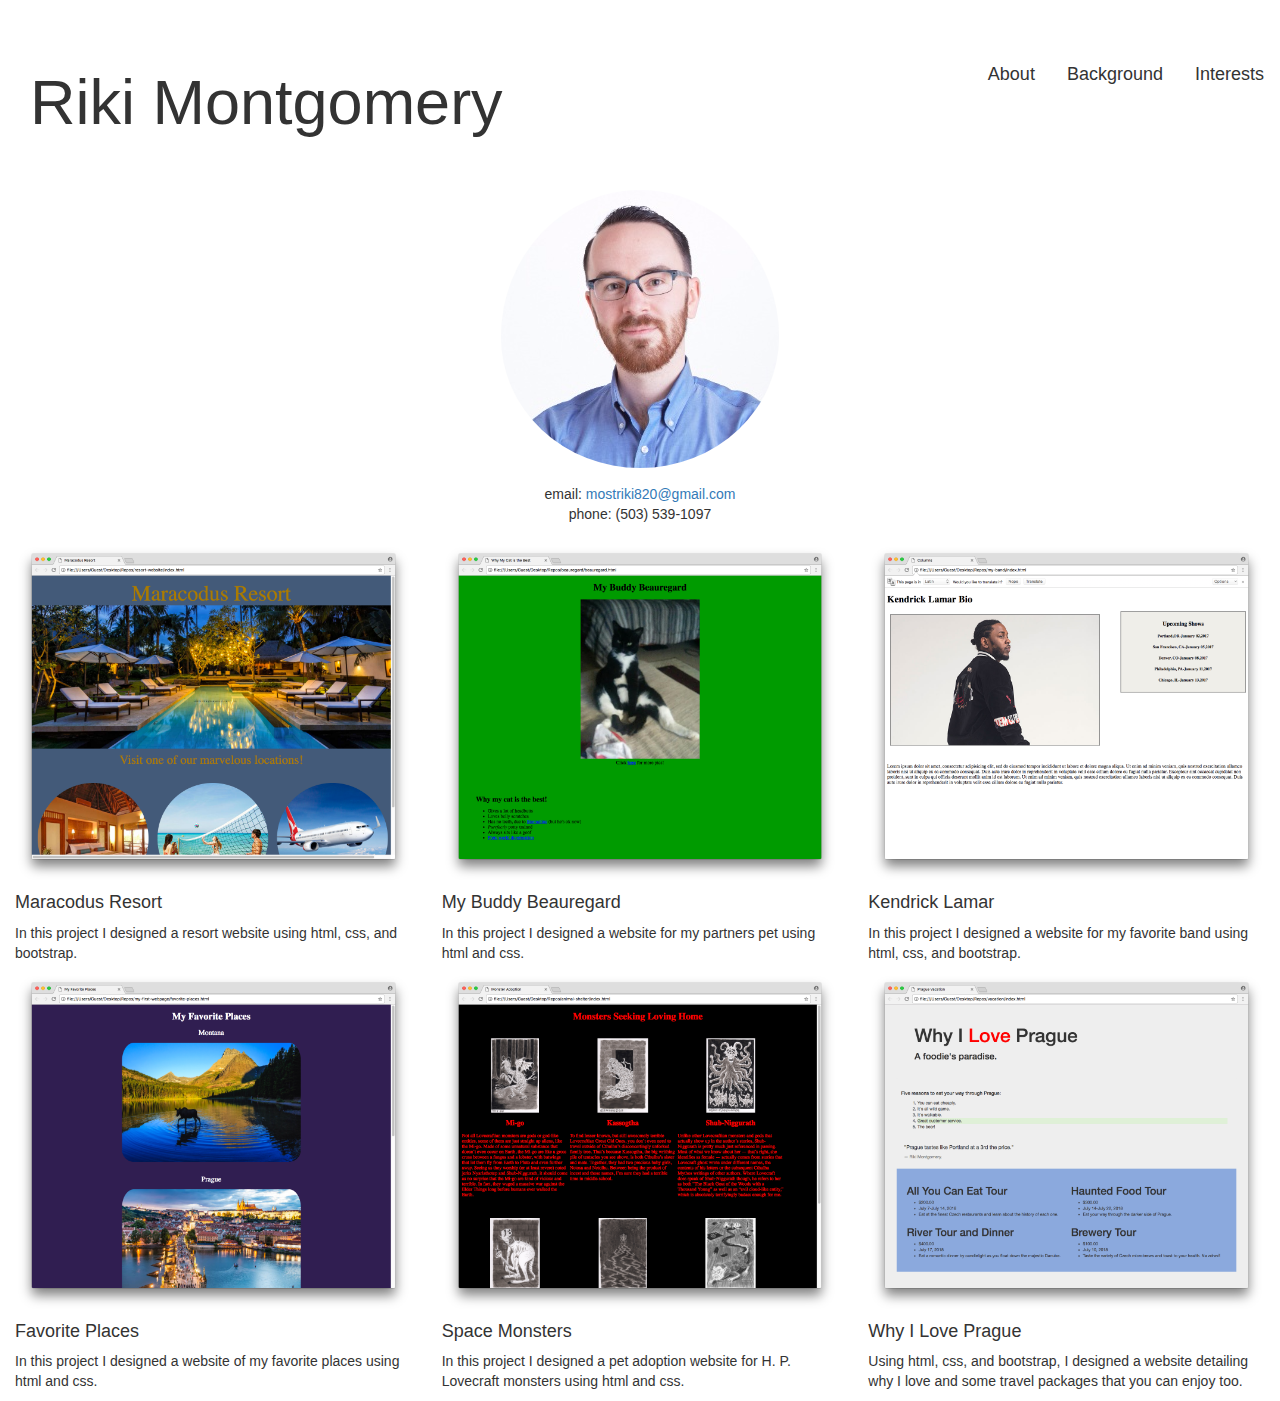
<file: index.html>
<!DOCTYPE html>
<html>
  <head>
    <title>Riki Montgomery</title>
    <link href="css/bootstrap.css" rel="stylesheet" type="text/css" media="all">
    <link href="css/styles.css" rel="stylesheet" type="text/css" media="all">
  </head>
  <body>
<!-- Container Open -->
    <div class="containter">
      <div class="jumbotron">
        <h1 id="main-title">Riki Montgomery</h1>
        <nav class="navbar fixed-top">
            <a class="navbar-brand" href="interests.html">Interests</a>
        </nav>
        <nav class="navbar fixed-top">
            <a class="navbar-brand" href="background.html">Background</a>
        </nav>
        <nav class="navbar fixed-top">
            <a class="navbar-brand" href="about.html">About</a>
        </nav>
      </div>
<!-- Header -->
      <div class="row">
        <div class="col-sm-12>">
          <img class="image-responsive my-photo" src="css/img/profile-photo.png" alt="Image of Riki Montgomery smiling">
          <div class="float">
            <address class="contact-info">
              email: <a href="mailto:mostriki820@gmail.com">mostriki820@gmail.com</a><br>
              phone: (503) 539-1097<br>
            </address>
          </div>
        </div>
      </div>
<!-- Project R1C1 -->
      <div class="row-one">
        <div class="col-sm-4 projects1">
          <a href="https://github.com/rikimontgomery/resort-website">
            <img class="img-responsive" src="css/img/project1.png" alt="Image of project 1">
          </a>
          <h4>Maracodus Resort</h4>
          <p>In this project I designed a resort website using html, css, and bootstrap.</p>
        </div>
<!-- Project R1C2 -->
        <div class="col-sm-4 projects1">
          <a href="https://github.com/rikimontgomery/beauregard">
            <img class="img-responsive" src="css/img/project2.png" alt="Image of project 2">
          </a>
          <h4>My Buddy Beauregard</h4>
          <p>In this project I designed a website for my partners pet using html and css.</p>
        </div>
<!-- Project R1C3 -->
        <div class="col-sm-4 projects1">
          <a href="https://github.com/rikimontgomery/my-band">
            <img class="img-responsive" src="css/img/project3.png" alt="Image of project 3">
          </a>
          <h4>Kendrick Lamar</h4>
          <p>In this project I designed a website for my favorite band using html, css, and bootstrap.</p>
        </div>
      </div>
<!-- Project R2C1 -->
      <div class="row-three">
        <div class="col-sm-4 projects3">
          <a href="https://github.com/rikimontgomery/my-first-webpage">
            <img class="img-responsive" src="css/img/project4.png" alt="Image of project 4">
          </a>
          <h4>Favorite Places</h4>
          <p>In this project I designed a website of my favorite places using html and css.</p>
        </div>
<!-- Project R2C2 -->
        <div class="col-sm-4 projects3">
          <a href="https://github.com/rikimontgomery/animal-shelter">
            <img class="img-responsive" src="css/img/project5.png" alt="Image of project 5">
          </a>
          <h4>Space Monsters</h4>
          <p>In this project I designed a pet adoption website for H. P. Lovecraft monsters using html and css.</p>
        </div>
<!-- Project R2C3 -->
        <div class="col-sm-4 projects3">
          <a href="https://github.com/rikimontgomery/vacation">
            <img class="img-responsive" src="css/img/project6.png" alt="Image of project 6">
          </a>
          <h4>Why I Love Prague</h4>
          <p>Using html, css, and bootstrap, I designed a website detailing why I love and some travel packages that you can enjoy too.</p>
        </div>
      </div>
<!-- Project Rows CLose -->
<!-- Last Row -->
      <!-- <div class="row-two">
        <div class="col-sm-6 projects2">
          <h1>Test</h1>
        </div> -->
<!-- Last Row Column 2 -->
        <!-- <div class="col-sm-6 projects2">
          <h1>Test</h1>
        </div>
      </div> -->
<!-- -->
    </div>
  </body>
</html>
</file>
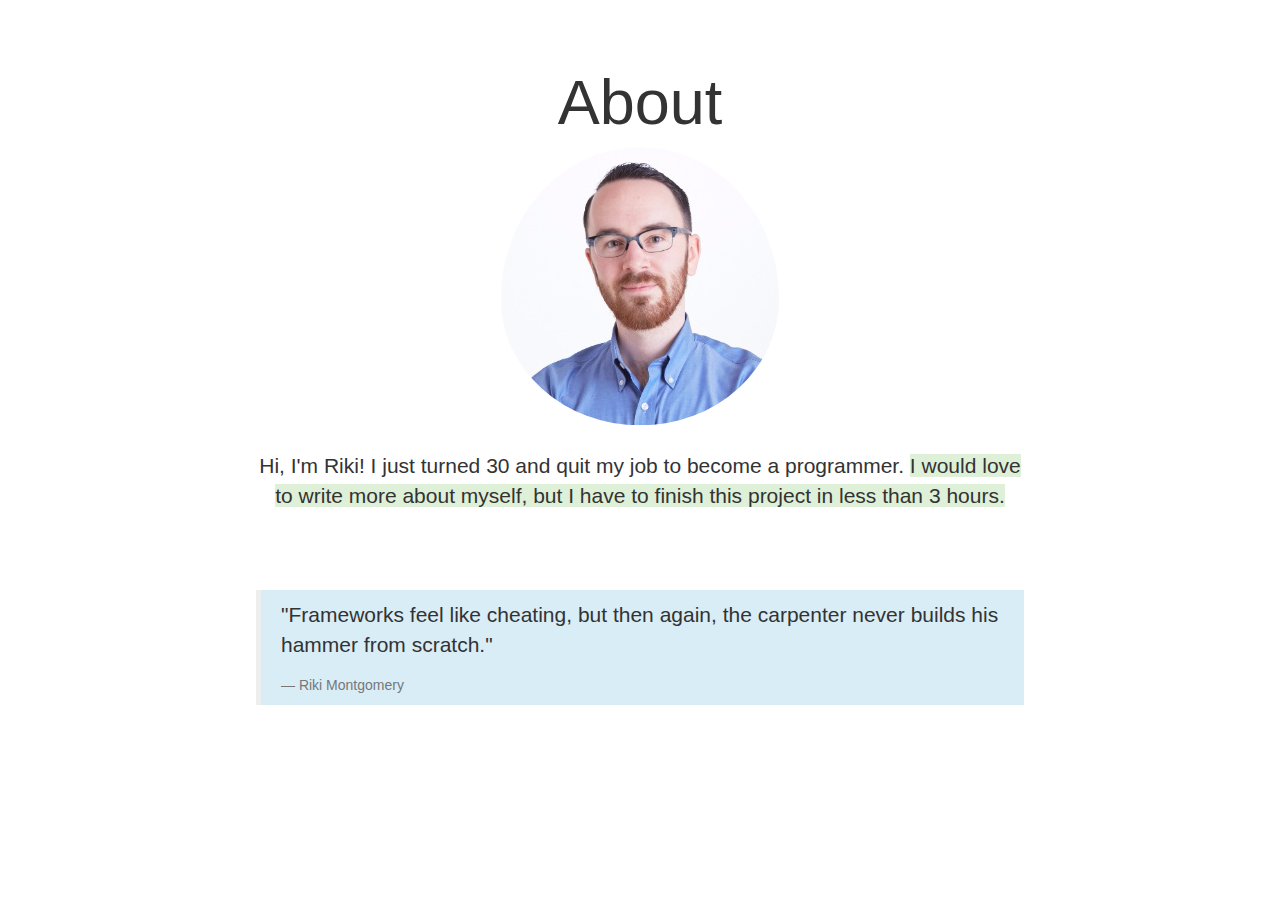
<file: about.html>
<!DOCTYPE html>
<html>
  <head>
    <title>Riki Montgomery</title>
    <link href="css/bootstrap.css" rel="stylesheet" type="text/css" media="all">
    <link href="css/styles.css" rel="stylesheet" type="text/css" media="all">
  </head>
  <body>
<!-- Container Open -->
    <div class="containter">
<!-- Header -->
      <div class="jumbotron">
        <h1>About</h1>
        <img class="image-responsive my-photo" src="css/img/profile-photo.png" alt="Image of Riki Montgomery smiling">
        <div class="about">
          <p>
            Hi, I'm Riki! I just turned 30 and quit my job to become a programmer. <span class="bg-success">I would love to write more about myself, but I have to finish this project in less than 3 hours.
          </p>
        </div>
<!-- Quote -->
        <div class="row">
          <div class="col-md-12">
            <blockquote class="bg-info">
              <p>"Frameworks feel like cheating, but then again, the carpenter never builds his hammer from scratch."</p>
              <footer>Riki Montgomery</footer>
            </blockquote>
          </div>
        </div>
  <!-- Close -->
      </div>
    </div>
<!-- -->
  </body>
</html>
</file>
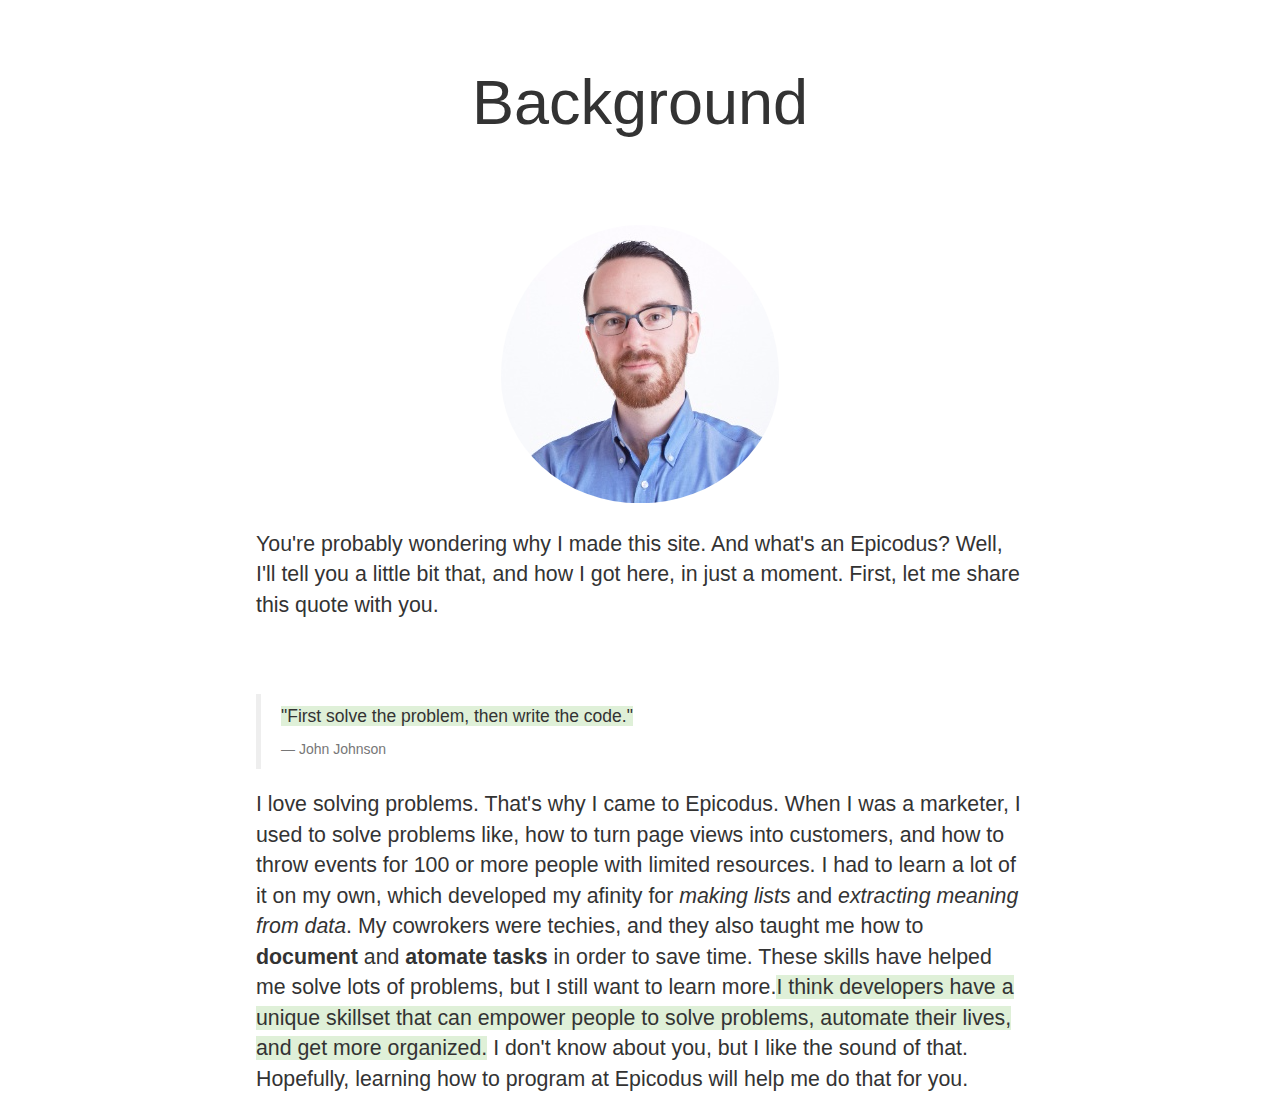
<file: background.html>
<!DOCTYPE html>
<html>
  <head>
    <title>Riki Montgomery</title>
    <link href="css/bootstrap.css" rel="stylesheet" type="text/css" media="all">
    <link href="css/styles.css" rel="stylesheet" type="text/css" media="all">
  </head>
  <body>
<!-- Container Open -->
    <div class="containter">
<!-- Header -->
      <div class="jumbotron">
        <h1>Background</h1>
      </div>
      <img class="image-responsive my-photo" src="css/img/profile-photo.png" alt="Image of Riki Montgomery smiling">
      <div class="background">
        <p>
          You're probably wondering why I made this site. And what's an Epicodus? Well, I'll tell you a little bit that, and how I got here, in just a moment. First, let me share this quote with you.
        </p>
      </div>
<!-- Quote -->
      <div class="row">
        <div class="col-md-12">
          <blockquote>
            <p><span class="bg-success">"First solve the problem, then write the code."</p>
            <footer>John Johnson</footer>
          </blockquote>
        </div>
      </div>
<!-- Body Bottom -->
      <div class="background">
        <p>
          I love solving problems. That's why I came to Epicodus. When I was a marketer, I used to solve problems like, how to turn page views into customers, and how to throw events for 100 or more people with limited resources. I had to learn a lot of it on my own, which developed my afinity for <em>making lists</em> and <em>extracting meaning from data</em>. My cowrokers were techies, and they also taught me how to <strong>document</strong> and <strong>atomate tasks</strong> in order to save time.

          These skills have helped me solve lots of problems, but I still want to learn more.<span class="bg-success">I think developers have a unique skillset that can empower people to solve problems, automate their lives, and get more organized.</span> I don't know about you, but I like the sound of that. Hopefully, learning how to program at Epicodus will help me do that for you.
        </p>
      </div>
<!-- Close -->
    </div>
<!-- -->
  </body>
</html>
</file>
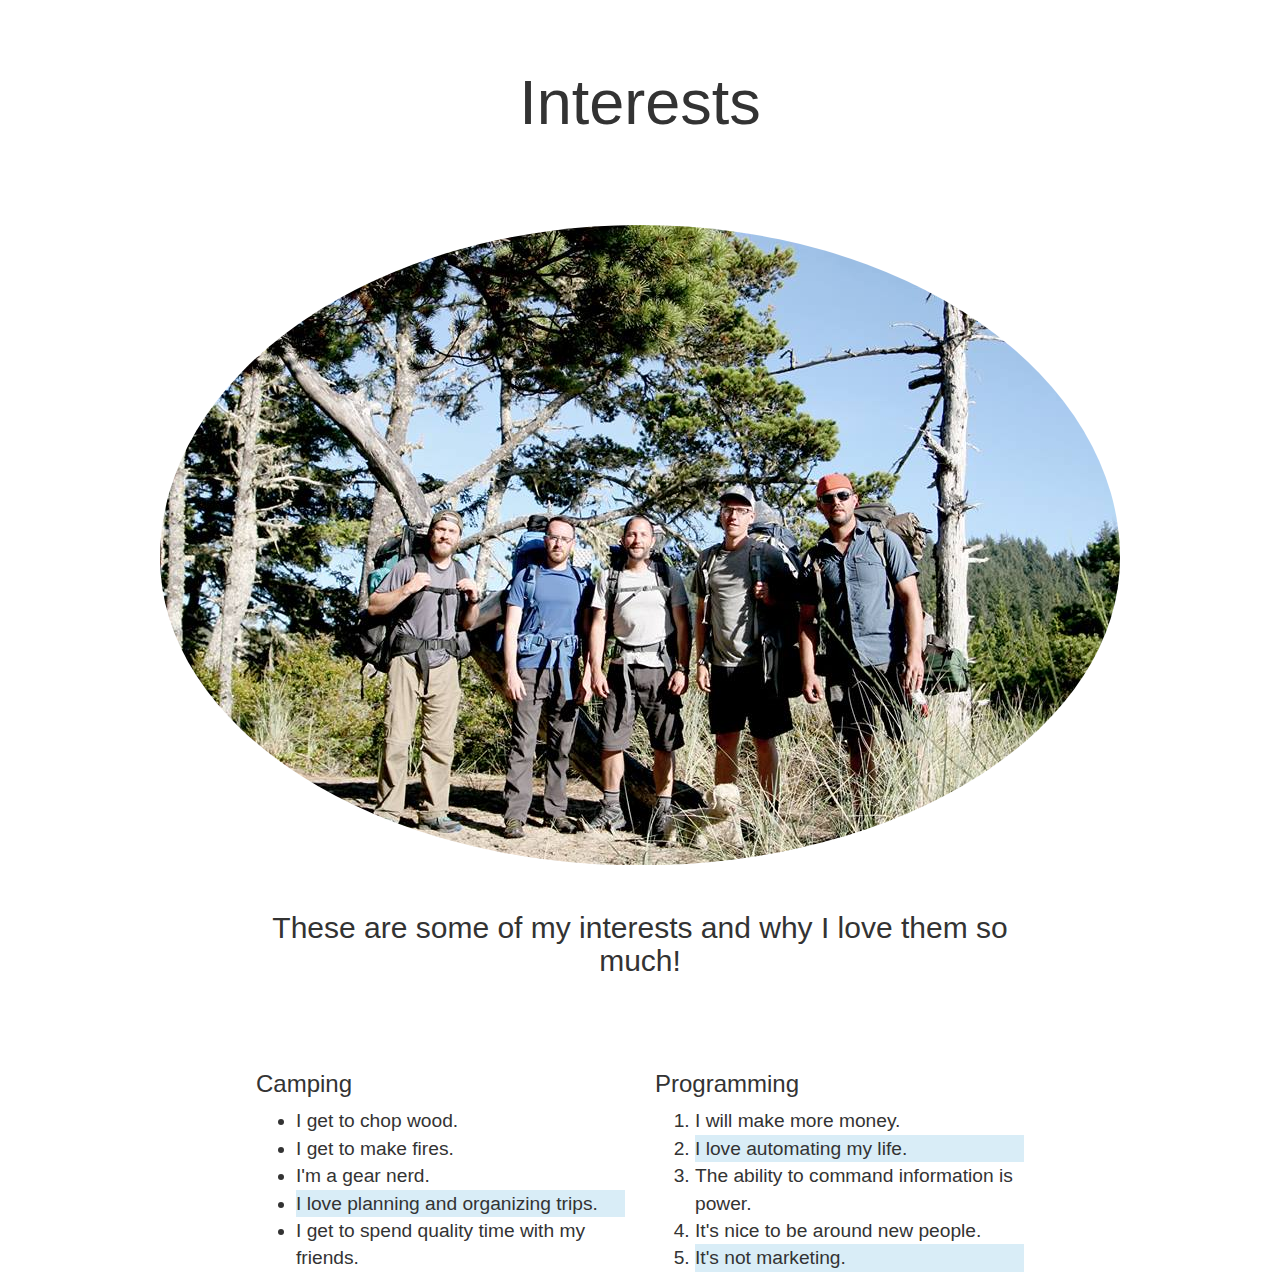
<file: interests.html>
<!DOCTYPE html>
<html>
  <head>
    <title>Riki Montgomery</title>
    <link href="css/bootstrap.css" rel="stylesheet" type="text/css" media="all">
    <link href="css/styles.css" rel="stylesheet" type="text/css" media="all">
  </head>
  <body>
<!-- Container Open -->
    <div class="containter">
<!-- Header -->
      <div class="jumbotron">
        <h1>Interests</h1>
      </div>
      <img class="image-responsive my-photo" src="css/img/camping.jpg" alt="Image of Riki camping">
      <div class="about">
        <h2>These are some of my interests and why I love them so much!</h2>
      </div>
<!-- Quote -->
      <div class="row">
        <div class="col-md-6">
          <h3>Camping</h3>
          <div class="list-font">
            <ul>
              <li>I get to chop wood.</li>
              <li>I get to make fires.</li>
              <li>I'm a gear nerd.</li>
              <li class="bg-info">I love planning and organizing trips.</li>
              <li>I get to spend quality time with my friends.</li>
            </ul>
          </div>
        </div>
        <div class="col-md-6">
          <h3>Programming</h3>
          <div class="list-font">
            <ol>
              <li>I will make more money.</li>
              <li class="bg-info">I love automating my life.</li>
              <li>The ability to command information is power.</li>
              <li>It's nice to be around new people.</li>
              <li class="bg-info">It's not marketing.</li>
            </ol>
          </div>
        </div>
  <!-- Close -->
      </div>
    </div>
<!-- -->
  </body>
</html>
</file>
<file: css/styles.css>
.jumbotron {
  background-color: white;
}

#main-title {
  float: left;
  margin-left: 30px;
}

h1 {
  text-align: center;
}

.photo-body {
  padding-bottom: 5%;
  padding-top: 10%;
}

.navbar {
  float: right;
}

.navbar-brand {
  color: rgb(51, 51, 51);
}

.my-photo {
  display: block;
  margin: auto;
  padding-bottom: 2%;
  border-radius: 50%;
}

.contact-info {
  text-align: center;

}

.projects1 {
  display: block;
  margin-left: auto;
  margin-right: auto;
}

.projects2 {
  display: block;
  margin-left: auto;
  margin-right: auto;
}

.projects3 {
  display: block;
  margin-left: auto;
  margin-right: auto;
}

.projects4 {
  display: block;
  margin-left: auto;
  margin-right: auto;
}

/*About Page*/
.row {
  padding-top: 5%;
  padding-left: 20%;
  padding-right: 20%;
}

.background {
  padding-left: 20%;
  padding-right: 20%;
  font-size: 16pt;
}

/*Interests Page*/
.about {
  padding-left: 20%;
  padding-right: 20%;
  text-align: center;
}

.list-font {
  font-size: 1.5vw;
}
</file>
